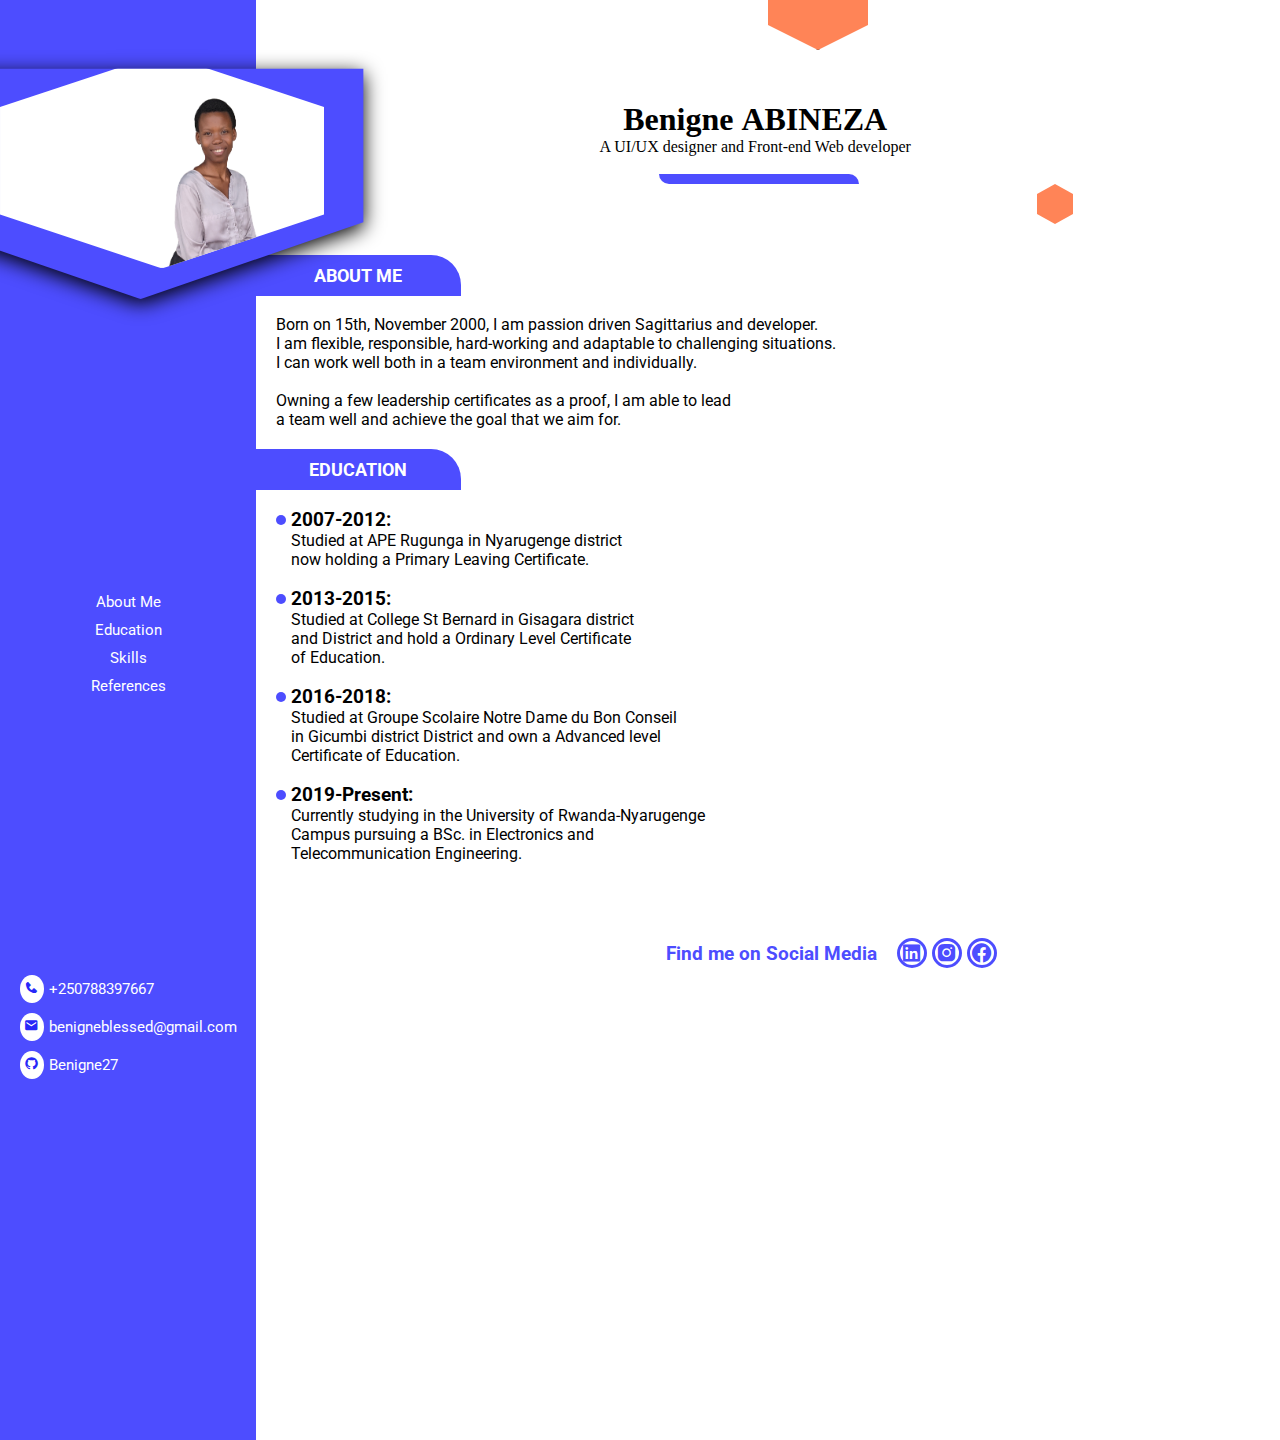
<file: index.html>
<!DOCTYPE html>
<html lang="en">
  <head>
    <meta charset="UTF-8" />
    <meta http-equiv="X-UA-Compatible" content="IE=edge" />
    <meta name="viewport" content="width=device-width, initial-scale=1.0" />
    <title>My Portfolio</title>
    <link rel="stylesheet" href="./CSS/index.css" />
    <link
      rel="stylesheet"
      href="http://code.ionicframework.com/ionicons/2.0.1/css/ionicons.min.css"
    />
    <link rel="preconnect" href="https://fonts.googleapis.com" />
    <link rel="preconnect" href="https://fonts.gstatic.com" crossorigin />
    <link
      href="https://fonts.googleapis.com/css2?family=Martian+Mono:wght@200;300;500;700;800&family=Roboto:ital,wght@0,300;0,400;0,700;1,900&display=swap"
      rel="stylesheet"
    />
    <link href='https://unpkg.com/boxicons@2.1.4/css/boxicons.min.css' rel='stylesheet'>
    <link
      rel="stylesheet"
      href="http://code.ionicframework.com/ionicons/2.0.1/css/ionicons.min.css"
    />
  </head>
  <body>
    <div class="portfolio">
      <div class="navbar">
        <div class="shadow"><div class="img">
         <div id="rom">
          <div class="image"><img src="./Image/PXL_20221206_090418398.PORTRAIT__2_-removebg-preview.png" alt="profile">
        </div></div></div></div>
        <div class="navlist">
          <ul>
            <li class="navlinks">
              <a href="#rom">About Me</a>
            </li>
            <li class="navlinks">
              <a href="#educate">Education</a>
            </li>
            <li class="navlinks">
              <a href="page2.html#skills">Skills</a>
            </li>
            <li class="navlinks">
              <a href="page2.html#refer">References</a>
            </li>
          </ul>
        </div>
        <div class="navbot">
          <ul>
            <li class="navlinks" id="navlinks">
              <div id="icon"><i class='bx bxs-phone'></i></div>
              <div id="inside">+250788397667</div>
            </li>
            <li class="navlinks" id="navlinks">
              <div id="icon"><i class='bx bxs-envelope' ></i></div>
              <div id="inside"><a href="https://mail.google.com/mail/u/0/#inbox?compose=new">benigneblessed@gmail.com</a></div>
            </li>
            <li class="navlinks" id="navlinks">
              <div id="icon"><i class='bx bxl-github' ></i></div>
              <div id="inside"><a href="https://github.com/Benigne27">Benigne27</a></div>
            </li>
          </ul>
        </div>
      </div>
      <div class="body">
        <div class="content">
          <div class="box"></div>
          <div class="heading">
            <h1>Benigne <b>ABINEZA</b></h1>
            <p>A UI/UX designer and Front-end Web developer</p>
            <br />
            <div class="box0"></div>
            <div class="box1"></div>
          </div>

          <div class="about" id="about">
            <div class="rect">
              <h1>ABOUT ME</h1>
            </div>
            <br />
            <p>
              Born on 15th, November 2000, I am passion driven Sagittarius and
              developer. <br />
              I am flexible, responsible, hard-working and adaptable to
              challenging situations. <br />
              I can work well both in a team environment and individually.<br /><br>
              Owning a few leadership certificates as a proof, I am able to lead
              <br />a team well and achieve the goal that we aim for.
            </p>
          </div>
          <div class="educate" id="educate">
            <div class="rect">
              <h1>EDUCATION</h1>
            </div>
            <br />
            <h3 class="h3">
              <div class="dot"></div>
              2007-2012:
            </h3>
            <p>
              Studied at APE Rugunga in Nyarugenge district <br />
              now holding a Primary Leaving Certificate.
            </p>
            <br />
            <h3 class="h3">
              <div class="dot"></div>
              2013-2015:
            </h3>
            <p>
              Studied at College St Bernard in Gisagara district <br />
              and District and hold a Ordinary Level Certificate <br />
              of Education.
            </p>
            <br />
            <h3 class="h3">
              <div class="dot"></div>
              2016-2018:
            </h3>
            <p>
              Studied at Groupe Scolaire Notre Dame du Bon Conseil <br />
              in Gicumbi district District and own a Advanced level <br />
              Certificate of Education.
            </p>
            <br />
            <h3 class="h3">
              <div class="dot"></div>
              2019-Present:
            </h3>
            <p>
              Currently studying in the University of Rwanda-Nyarugenge <br />
              Campus pursuing a BSc. in Electronics and <br />
              Telecommunication Engineering.
            </p>
          </div>
        </div>
        <footer>
          <h3>Find me on Social Media</h3>
          <div id="foot">
            <div class="foot">
              <a href="https://www.linkedin.com/in/BenigneAbineza27/"
                ><i class="bx bxl-linkedin-square"></i
              ></a>
            </div>
            <div class="foot">
              <a href=""><i class="bx bxl-instagram-alt"></i></a>
            </div>
            <div class="foot">
              <a href="https://www.facebook.com/profile.php?id=100011320385139"
                ><i class="bx bxl-facebook-circle"></i
              ></a>
            </div>
          </div>
        </footer>
      </div>
  </body>
</html>
</file>
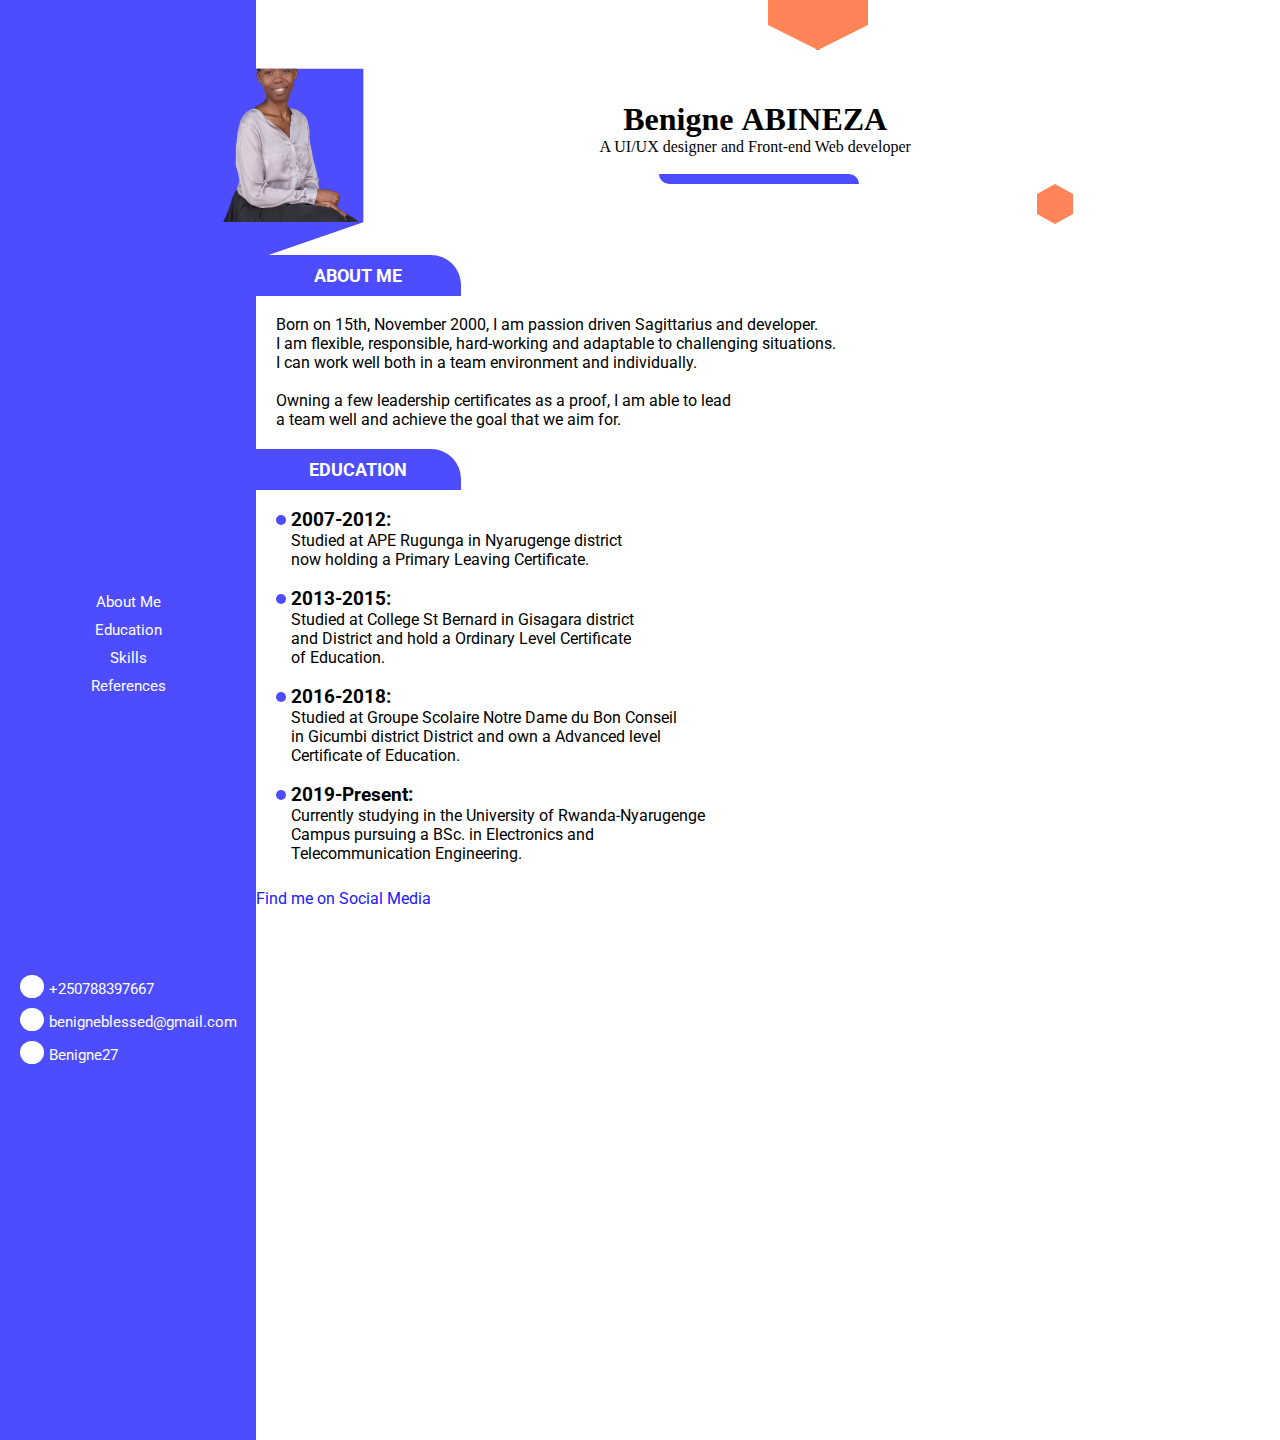
<file: HTML/index.html>
<!DOCTYPE html>
<html lang="en">
  <head>
    <meta charset="UTF-8" />
    <meta http-equiv="X-UA-Compatible" content="IE=edge" />
    <meta name="viewport" content="width=device-width, initial-scale=1.0" />
    <title>My Portfolio</title>
    <link rel="stylesheet" href="../CSS/index.css" />
    <link
      rel="stylesheet"
      href="http://code.ionicframework.com/ionicons/2.0.1/css/ionicons.min.css"
    />
    <link rel="preconnect" href="https://fonts.googleapis.com" />
    <link rel="preconnect" href="https://fonts.gstatic.com" crossorigin />
    <link
      href="https://fonts.googleapis.com/css2?family=Martian+Mono:wght@200;300;500;700;800&family=Roboto:ital,wght@0,300;0,400;0,700;1,900&display=swap"
      rel="stylesheet"
    />
    <link
      rel="stylesheet"
      href="http://code.ionicframework.com/ionicons/2.0.1/css/ionicons.min.css"
    />
  </head>
  <body>
    <div class="portfolio">
      <div class="navbar">
        <div class="img">
          <img
            src="../Image/PXL_20221206_090418398.PORTRAIT__2_-removebg-preview.png"
            alt=""
          />
        </div>
        <div class="navlist">
          <ul>
            <li class="navlinks">
              <a href="#about">About Me</a>
            </li>
            <li class="navlinks">
              <a href="#educate">Education</a>
            </li>
            <li class="navlinks">
              <a href="page2.html">Skills</a>
            </li>
            <li class="navlinks">
              <a href="page2.html">References</a>
            </li>
          </ul>
        </div>
        <div class="navbot">
          <ul>
            <li class="navlinks" id="navlinks">
              <div id="icon"><span class="ion-android-call"></span></div>
              <div id="inside">+250788397667</div>
            </li>
            <li class="navlinks" id="navlinks">
              <div id="icon"><span class="ion-ios-email"></span></div>
              <div id="inside"><a href="#">benigneblessed@gmail.com</a></div>
            </li>
            <li class="navlinks" id="navlinks">
              <div id="icon"><span class="ion-social-github"></span></div>
              <div id="inside"><a href="#">Benigne27</a></div>
            </li>
          </ul>
        </div>
      </div>
      <div class="body">
        <div class="content">
          <div class="box"></div>
          <div class="heading">
            <h1>Benigne <b>ABINEZA</b></h1>
            <p>A UI/UX designer and Front-end Web developer</p>
            <br />
            <div class="box0"></div>
            <div class="box1"></div>
          </div>

          <div class="about" id="about">
            <div class="rect">
              <h1>ABOUT ME</h1>
            </div>
            <br />
            <p>
              Born on 15th, November 2000, I am passion driven Sagittarius and
              developer. <br />
              I am flexible, responsible, hard-working and adaptable to
              challenging situations. <br />
              I can work well both in a team environment and individually.<br /><br>
              Owning a few leadership certificates as a proof, I am able to lead
              <br />a team well and achieve the goal that we aim for.
            </p>
          </div>
          <div class="educate" id="educate">
            <div class="rect">
              <h1>EDUCATION</h1>
            </div>
            <br />
            <h3 class="h3">
              <div class="dot"></div>
              2007-2012:
            </h3>
            <p>
              Studied at APE Rugunga in Nyarugenge district <br />
              now holding a Primary Leaving Certificate.
            </p>
            <br />
            <h3 class="h3">
              <div class="dot"></div>
              2013-2015:
            </h3>
            <p>
              Studied at College St Bernard in Gisagara district <br />
              and District and hold a Ordinary Level Certificate <br />
              of Education.
            </p>
            <br />
            <h3 class="h3">
              <div class="dot"></div>
              2016-2018:
            </h3>
            <p>
              Studied at Groupe Scolaire Notre Dame du Bon Conseil <br />
              in Gicumbi district District and own a Advanced level <br />
              Certificate of Education.
            </p>
            <br />
            <h3 class="h3">
              <div class="dot"></div>
              2019-Present:
            </h3>
            <p>
              Currently studying in the University of Rwanda-Nyarugenge <br />
              Campus pursuing a BSc. in Electronics and <br />
              Telecommunication Engineering.
            </p>
          </div>
        </div>
        <div class="footer">
          <p >
          <div id="foot"><span style="color: rgb(32, 32, 252);"> Find me on Social Media  </span> <div id="icon1"><span class="ion-social-linkedin"></span>
            <span class="ion-social-instagram"></span>
            <span class="ion-social-facebook"></span></div></div>
          </p>
        </div>
      </div>
  </body>
</html>
</file>
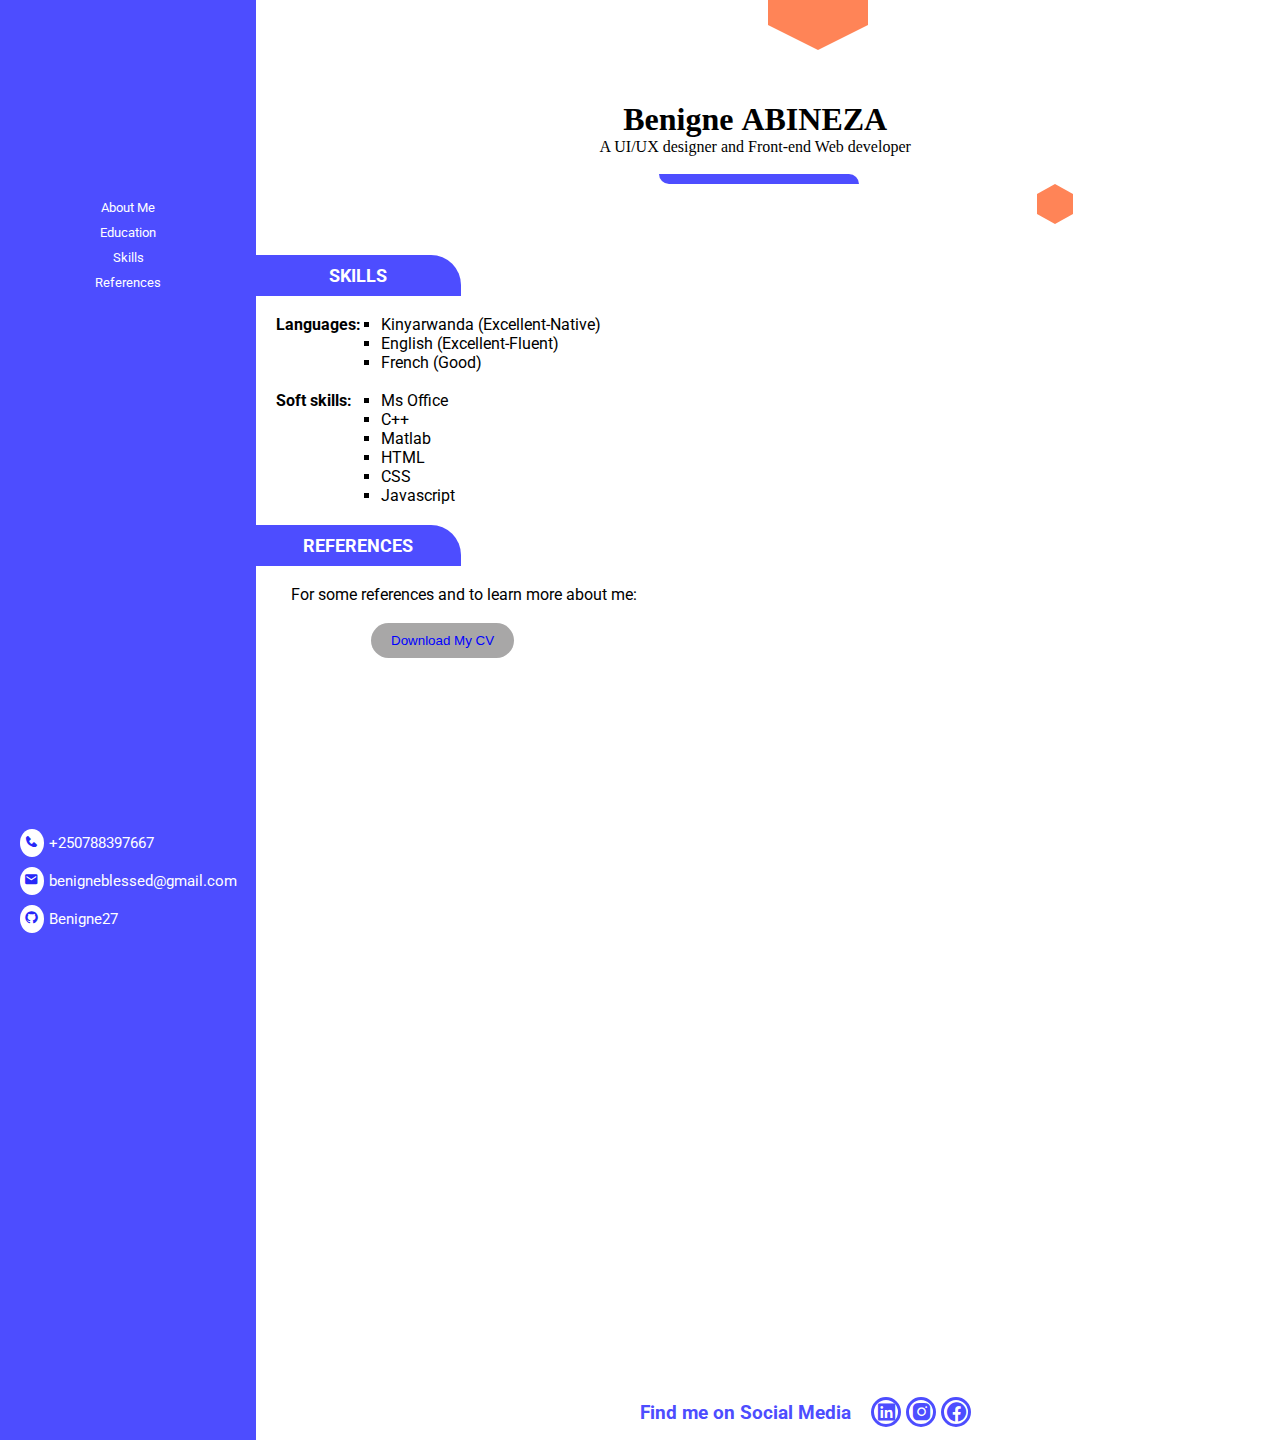
<file: page2.html>
<!DOCTYPE html>
<html lang="en">
  <head>
    <meta charset="UTF-8" />
    <meta http-equiv="X-UA-Compatible" content="IE=edge" />
    <meta name="viewport" content="width=device-width, initial-scale=1.0" />
    <title>Page2</title>
    <link rel="stylesheet" href="./CSS/page2.css" />
    <link
      rel="stylesheet"
      href="http://code.ionicframework.com/ionicons/2.0.1/css/ionicons.min.css"
    />
    <link rel="preconnect" href="https://fonts.googleapis.com" />
    <link rel="preconnect" href="https://fonts.gstatic.com" crossorigin />
    <link
      href="https://fonts.googleapis.com/css2?family=Martian+Mono:wght@200;300;500;700;800&family=Roboto:ital,wght@0,300;0,400;0,700;1,900&display=swap"
      rel="stylesheet"
    />
    <link
      href="https://unpkg.com/boxicons@2.1.4/css/boxicons.min.css"
      rel="stylesheet"
    />
  </head>
  <body>
    <div class="portfolio">
      <div class="navbar">
        <div class="navlist">
          <ul>
            <li class="navlinks">
              <a href="index.html#rom">About Me</a>
            </li>
            <li class="navlinks">
              <a href="index.html#educate">Education</a>
            </li>
            <li class="navlinks">
              <a href="#skills">Skills</a>
            </li>
            <li class="navlinks">
              <a href="#refer">References</a>
            </li>
          </ul>
        </div>
        <div class="navbot">
          <ul>
            <li class="navlinks" id="navlinks">
              <div id="icon"><i class="bx bxs-phone"></i></div>
              <div id="inside">+250788397667</div>
            </li>
            <li class="navlinks" id="navlinks">
              <div id="icon"><i class="bx bxs-envelope"></i></div>
              <div id="inside">
                <a href="https://mail.google.com/mail/u/0/#inbox?compose=new"
                  >benigneblessed@gmail.com</a
                >
              </div>
            </li>
            <li class="navlinks" id="navlinks">
              <div id="icon"><i class="bx bxl-github"></i></div>
              <div id="inside">
                <a href="https://github.com/Benigne27">Benigne27</a>
              </div>
            </li>
          </ul>
        </div>
      </div>
      <div class="body">
        <div class="content">
          <div class="box"></div>
          <div class="heading">
            <h1>Benigne <b>ABINEZA</b></h1>
            <p>A UI/UX designer and Front-end Web developer</p>
            <br />
            <div class="box0"></div>
            <div class="box1"></div>
          </div>
          <div class="skills" id="skills">
            <div class="rect">
              <h1>SKILLS</h1>
            </div>
            <br />
            <ul class="list">
              <li>
                <b> Languages:</b>
                <ul class="sublist">
                  <li>Kinyarwanda (Excellent-Native)</li>
                  <li>English (Excellent-Fluent)</li>
                  <li>French (Good)</li>
                </ul>
              </li>
              <br />
              <li>
                <b>Soft skills:</b>
                <ul class="sublist">
                  <li>Ms Office</li>
                  <li>C++</li>
                  <li>Matlab</li>
                  <li>HTML</li>
                  <li>CSS</li>
                  <li>Javascript</li>
                </ul>
              </li>
            </ul>
          </div>
          <div class="refer" id="refer">
            <div class="rect">
              <h1>REFERENCES</h1>
            </div>
            <br />
            <p>
              For some references and to learn more about me: <br /><br />
              <button class="btn">
                <a href="#" class="btn-grey">Download My CV</a>
              </button>
            </p>
          </div>
        </div>
      </div>
    </div>
    <footer>
      <h3>Find me on Social Media</h3>
      <div id="foot">
        <div class="foot">
          <a href="https://www.linkedin.com/in/BenigneAbineza27/"
            ><i class="bx bxl-linkedin-square"></i
          ></a>
        </div>
        <div class="foot">
          <a href=""><i class="bx bxl-instagram-alt"></i></a>
        </div>
        <div class="foot">
          <a href="https://www.facebook.com/profile.php?id=100011320385139"
            ><i class="bx bxl-facebook-circle"></i
          ></a>
        </div>
      </div>
    </footer>
  </body>
</html>
</file>
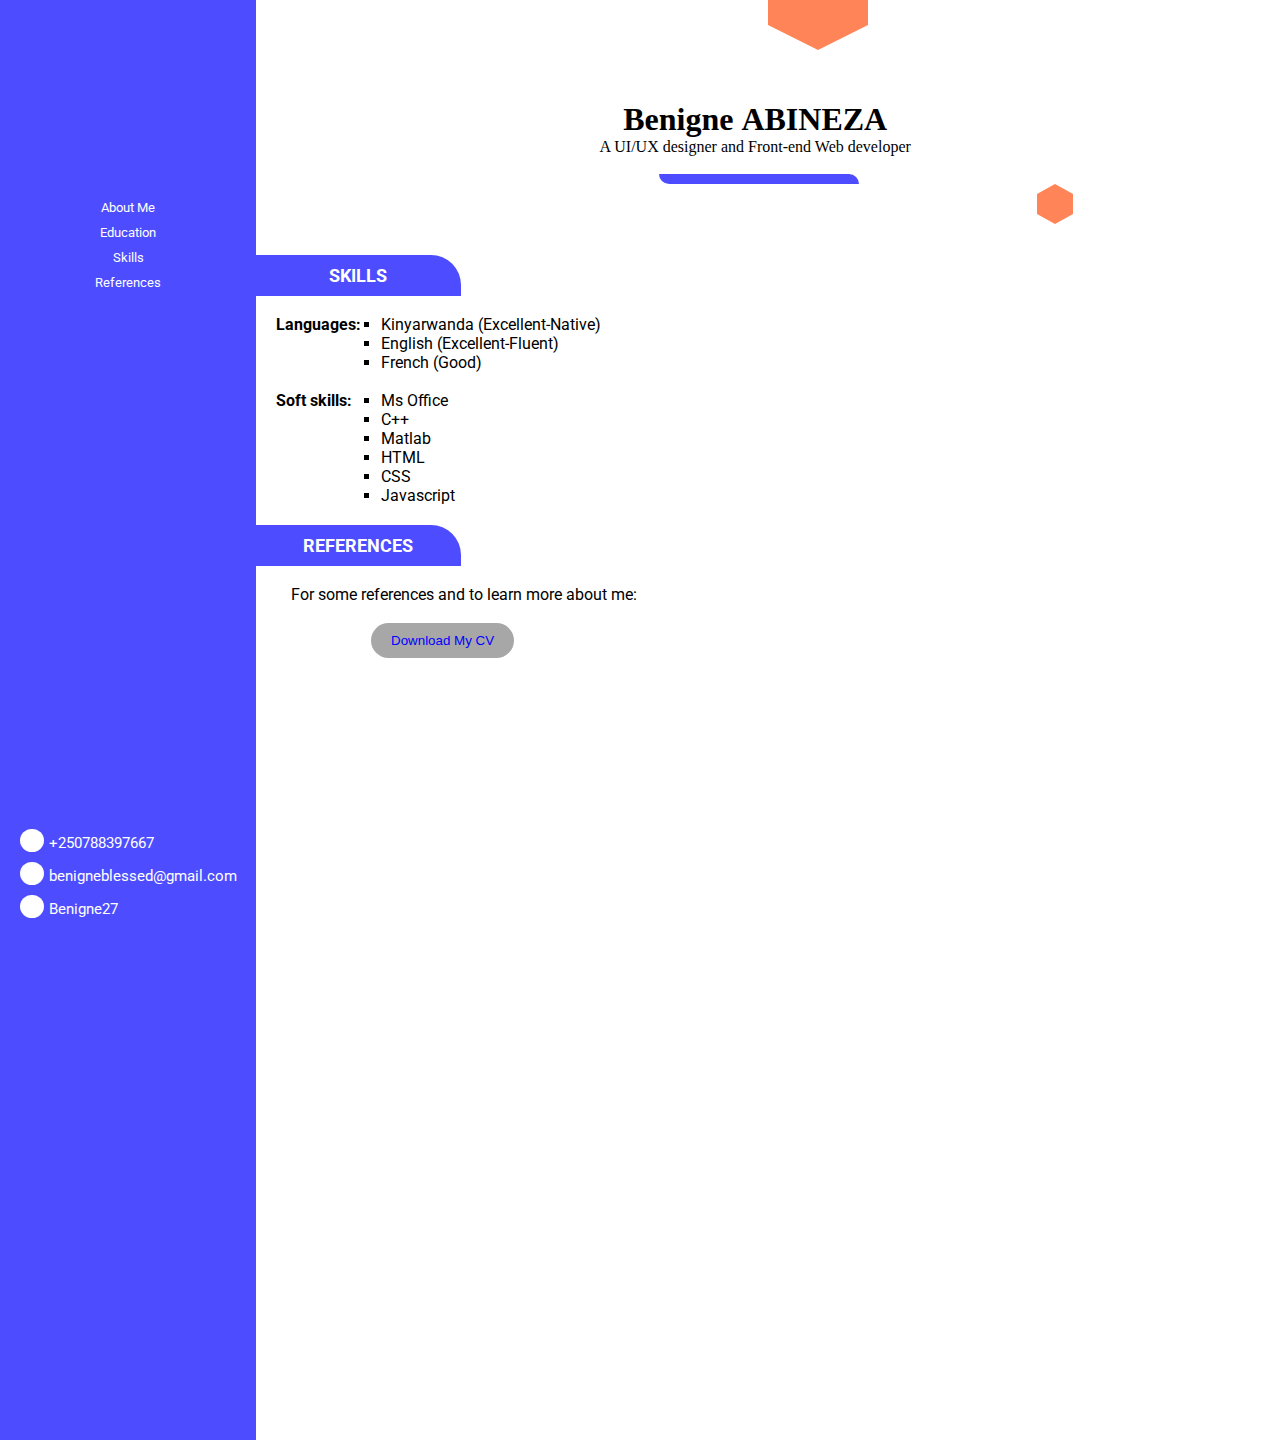
<file: HTML/page2.html>
<!DOCTYPE html>
<html lang="en">
  <head>
    <meta charset="UTF-8" />
    <meta http-equiv="X-UA-Compatible" content="IE=edge" />
    <meta name="viewport" content="width=device-width, initial-scale=1.0" />
    <title>Page2</title>
    <link rel="stylesheet" href="../CSS/page2.css" />
    <link
      rel="stylesheet"
      href="http://code.ionicframework.com/ionicons/2.0.1/css/ionicons.min.css"
    />
    <link rel="preconnect" href="https://fonts.googleapis.com" />
    <link rel="preconnect" href="https://fonts.gstatic.com" crossorigin />
    <link
      href="https://fonts.googleapis.com/css2?family=Martian+Mono:wght@200;300;500;700;800&family=Roboto:ital,wght@0,300;0,400;0,700;1,900&display=swap"
      rel="stylesheet"
    />
  </head>
  <body>
    <div class="portfolio">
      <div class="navbar">
        <div class="navlist">
          <ul>
            <li class="navlinks">
              <a href="index.html">About Me</a>
            </li>
            <li class="navlinks">
              <a href="index.html">Education</a>
            </li>
            <li class="navlinks">
              <a href="#skills">Skills</a>
            </li>
            <li class="navlinks">
              <a href="#refer">References</a>
            </li>
          </ul>
        </div>
        <div class="navbot">
          <ul>
            <li class="navlinks" id="navlinks">
              <div id="icon"><span class="ion-android-call"></span></div>
              <div id="inside">+250788397667</div>
            </li>
            <li class="navlinks" id="navlinks">
              <div id="icon"><span class="ion-ios-email"></span></div>
              <div id="inside"><a href="#">benigneblessed@gmail.com</a></div>
            </li>
            <li class="navlinks" id="navlinks">
              <div id="icon"><span class="ion-social-github"></span></div>
              <div id="inside"><a href="#">Benigne27</a></div>
            </li>
          </ul>
        </div>
      </div>
      <div class="body">
        <div class="content">
          <div class="box"></div>
          <div class="heading">
            <h1>Benigne <b>ABINEZA</b></h1>
            <p>A UI/UX designer and Front-end Web developer</p>
            <br />
            <div class="box0"></div>
            <div class="box1"></div>
          </div>
          <div class="skills" id="skills">
            <div class="rect">
              <h1>SKILLS</h1>
            </div>
            <br />
            <ul class="list">
              <li>
                <b> Languages:</b>
                <ul class="sublist">
                  <li>Kinyarwanda (Excellent-Native)</li>
                  <li>English (Excellent-Fluent)</li>
                  <li>French (Good)</li>
                </ul>
              </li>
              <br />
              <li>
                <b>Soft skills:</b>
                <ul class="sublist">
                  <li>Ms Office</li>
                  <li>C++</li>
                  <li>Matlab</li>
                  <li>HTML</li>
                  <li>CSS</li>
                  <li>Javascript</li>
                </ul>
              </li>
            </ul>
          </div>
          <div class="refer" id="refer">
            <div class="rect">
              <h1>REFERENCES</h1>
            </div>
            <br />
            <p>
              For some references and to learn more about me: <br /><br />
              <button class="btn">
                <a href="#" class="btn-grey">Download My CV</a>
              </button>
            </p>
          </div>
        </div>
      </div>
    </div>
  </body>
</html>
</file>
<file: CSS/index.css>
* {
  padding: 0px;
  margin: 0px;
  box-sizing: border-box;
}
body {
  height: 160vh;
  font-family: "Roboto", sans-serif;
}
.navbar {
  width: 20%;
  background-color: rgb(77, 77, 255);
  height: 160vh;
  font-size: small;
  color: white;
}
.navlist {
  padding-top: 200px;
}
.navlist li {
  padding-bottom: 10px;
  text-align: center;
}
.navlist a {
  text-decoration: none;
  font-size: 15px;
}
.navbot {
  margin-top: 270px;
  /* padding-bottom: 10px; */
  font-size: 15px;
}
.navbot li {
  padding-bottom: 10px;
  padding-left: 20px;
  list-style: none;
}
.navbar a {
  text-decoration: none;
  /* list-style-type: none; */
  color: white;
}
.navlinks a:hover,
.navlinks a:active {
  color: #fd652c;
  text-decoration: underline 2px;
  /* transform: translate(10px); */
}
#navlinks {
  display: flex;
  gap: 5px;
}
.portfolio {
  display: flex;
}

#icon {
  background-color: white;
  width: 10%;
  text-align: center;
  border-radius: 80%;
  padding: 5px 0px;
  color: rgb(40, 40, 248);
}
/* #icon1 {
  background-color: rgb(77, 77, 255);
  width: 2%;
  text-align: center;
  border-radius: 80%;
  padding: 5px 15px;
  color: white;
  padding-left: 4.5px;
  justify-content: center;
} */
#inside {
  padding-top: 5px;
}

.body {
  width: 80%;
}
.content {
  display: block;
}
.heading {
  margin-top: 5%;
  margin-right: 20%;
  float: right;
  text-align: center;
  font-family: Georgia, "Times New Roman", Times, serif;
}
.heading p {
  background-color: linear-gradient(to right, rgb(77, 77, 255), #fd652c);
}
.box {
  height: 50px;
  width: 100px;
  background-color: #ff8457;
  margin-left: 50%;
  clip-path: polygon(0% 0%, 100% 0%, 100% 50%, 50% 100%, 0% 50%);
  box-shadow: 30px 30px;
}
.box0 {
  height: 10px;
  width: 200px;
  background-color: rgb(77, 77, 255);
  margin-left: 35%;
  border-radius: 0px 10px;
}
.box1 {
  height: 40px;
  width: 40px;
  background-color: #ff8457;
  margin-left: 600px;
  /* clip-path: polygon(50% 0%, 0% 30%, 0% 50%, 50% 100%, 30% 30%, 100% 50%); */
  clip-path: polygon(25% 5%, 75% 5%, 100% 50%, 75% 95%, 25% 95%, 0% 50%);
  transform: rotate(90deg);
}
.img {
  background-color: rgb(77, 77, 255);
  box-shadow: 3px 3px 3px 2px 2px gray;
  width: 120%;
  height: 55vh;
  clip-path: polygon(25% 5%, 75% 5%, 100% 50%, 75% 95%, 25% 95%);
  transform: rotate(90deg);
  margin-top: -40%;
  margin-left: -5%;
}

.shadow {
  filter: drop-shadow(0 5px 10px black);
}
#rom {
  background-color: white;
  width: 70%;
  height: 40vh;
  clip-path: polygon(25% 5%, 75% 5%, 100% 50%, 75% 95%, 25% 95%, 0% 50%);
  position: absolute;
  margin-top: 15%;
  margin-left: 20%;
}
.image img {
  position: absolute;
  margin-top: 15px;
  height: 80px;
  width: 80px;
}

.rect {
  width: 20%;
  margin-top: 20%;
}
.rect h1 {
  background-color: rgb(77, 77, 255);
  color: white;
  font-size: large;
  text-align: center;
  padding: 10px 0px;
  border-radius: 0px 30px 0px 0px;
}

.about p {
  padding-left: 20px;
}
.educate {
  margin-top: -18%;
}
.educate p {
  width: 50%;
  padding-left: 35px;
}
.footer p {
  padding-top: 3%;
  text-align: center;
}
.h3 {
  display: flex;
  padding-left: 20px;
  gap: 5px;
}
.dot {
  background-color: rgb(77, 77, 255);
  height: 10px;
  width: 10px;
  margin-top: 6px;
  border-radius: 10px;
}
.img img {
  width: 200px;
  height: 200px;
  margin-left: 30px;
  transform: rotate(-90deg);
}

footer {
  display: flex;
  padding-top: 40px;
  gap: 20px;
  padding-left: 40%;
  margin-top: 40px;
}
footer h3 {
  color: rgb(77, 77, 255);
}
.foot {
  width: 30px;
  height: 30px;
  border-style: solid;
  border-radius: 20px;
  border-color: rgb(77, 77, 255);
  text-align: center;
  color: rgb(77, 77, 255);
  font-size: 23px;
}
.foot a {
  color: rgb(77, 77, 255);
}
#foot {
  display: flex;
  margin-top: -5px;
  gap: 5px;
}
@media screen and (max-width: 800px) {
  body {
    font-size: small;
    width: 100%;
  }
  .navbar {
    width: 20%;
  }
  .navbar a {
    font-size: 11px;
  }
  .navbot li {
    font-size: 10px;
    padding: 0;
  }
  .navbot a {
    font-size: 10px;
    padding: 0;
  }
  .img {
    width: 120%;
    height: 35vh;
    margin-top: -63%;
  }
  #rom {
    height: 20vh;
    margin-top: 30%;
  }
  .navbar #rom .image img {
    margin-top: 8px;
    margin-left: 15px;
    height: 120px;
    width: 120px;
  }
  .heading {
    margin-right: 10%;
  }
  .rect {
    width: 30%;
  }
  #about .rect h1 {
    font-size: medium;
    padding-left: 20px;
  }

  footer {
    margin-top: 70%;
  }
}
</file>
<file: CSS/page2.css>
* {
  padding: 0px;
  margin: 0px;
  box-sizing: border-box;
}
body {
  height: 160vh;
  font-family: "Roboto", sans-serif;
}
.navbar {
  width: 20%;
  background-color: rgb(77, 77, 255);
  height: 160vh;
  font-size: small;
  color: white;
}
.navlist {
  padding-top: 200px;
}
.navlist li {
  padding-bottom: 10px;
  text-align: center;
}
.navlist a {
  text-decoration: none;
}
.navbot {
  margin-top: 70%;
  padding-top: 350px;
  font-size: 15px;
}
.navbot li {
  padding-bottom: 10px;
  padding-left: 20px;
  list-style: none;
}
.navbar a {
  text-decoration: none;
  color: white;
}
.navlinks a:hover,
.navlinks a:active {
  color: #fd652c;
  text-decoration: underline 2px;
}
#navlinks {
  display: flex;
  gap: 5px;
}
.portfolio {
  display: flex;
}

#icon {
  background-color: white;
  width: 10%;
  text-align: center;
  border-radius: 80%;
  padding: 5px 0px;
  color: rgb(40, 40, 248);
}
#inside {
  padding-top: 5px;
}

.body {
  width: 80%;
}
.heading {
  margin-top: 5%;
  margin-right: 20%;
  float: right;
  text-align: center;
  font-family: Georgia, "Times New Roman", Times, serif;
}

/* .heading p {
  color: linear-gradient(#782fef 50%, #fd652c 54%);
} */

.body {
  width: 80%;
}
.content {
  display: block;
}
.heading {
  margin-top: 5%;
  margin-right: 20%;
  float: right;
  text-align: center;
  font-family: Georgia, "Times New Roman", Times, serif;
}
.box {
  height: 50px;
  width: 100px;
  background-color: #ff8457;
  margin-left: 50%;
  clip-path: polygon(0% 0%, 100% 0%, 100% 50%, 50% 100%, 0% 50%);
}
.box0 {
  height: 10px;
  width: 200px;
  background-color: rgb(77, 77, 255);
  margin-left: 35%;
  border-radius: 0px 10px;
}
.box1 {
  height: 40px;
  width: 40px;
  background-color: #ff8457;
  margin-left: 600px;
  clip-path: polygon(25% 5%, 75% 5%, 100% 50%, 75% 95%, 25% 95%, 0% 50%);
  transform: rotate(90deg);
}
.rect {
  width: 20%;
  margin-top: 20%;
}
.rect h1 {
  background-color: rgb(77, 77, 255);
  color: white;
  font-size: large;
  text-align: center;
  padding: 10px 0px;
  border-radius: 0px 30px 0px 0px;
}
.skills p {
  padding-left: 20px;
}
.refer {
  margin-top: -18%;
}
.refer p {
  width: 50%;
  padding-left: 35px;
}
.btn {
  background-color: rgb(168, 167, 167);
  padding: 10px 20px;
  border-radius: 20px;
  border: none;
  text-align: center;
  margin-left: 80px;
  width: 30%;
}
.btn a {
  text-decoration: none;
  color: rgb(0, 0, 255);
}
.btn-grey:hover,
.btn-grey:active {
  color: rgb(0, 0, 0);
}
.list {
  padding-left: 20px;
  list-style: none;
}
.sublist {
  padding-left: 105px;
  list-style: square;
  margin-top: -19px;
}
footer {
  display: flex;
  gap: 20px;
  padding-left: 50%;
  margin-top: -3%;
}
footer h3 {
  color: rgb(77, 77, 255);
}
.foot {
  width: 30px;
  height: 30px;
  border-style: solid;
  border-radius: 20px;
  border-color: rgb(77, 77, 255);
  text-align: center;
  color: rgb(77, 77, 255);
  font-size: 23px;
}
.foot a {
  color: rgb(77, 77, 255);
}
#foot {
  display: flex;
  margin-top: -5px;
  gap: 5px;
  justify-content: center;
}
@media screen and (max-width: 800px) {
  body {
    font-size: small;
  }
  .navbar {
    width: 40%;
  }
  .navbar a {
    font-size: 11px;
  }
  .navbot li {
    font-size: 10px;
    padding: 0;
  }
  .navbot a {
    font-size: 10px;
    padding: 0;
  }
  .heading {
    margin-right: 10%;
  }
  .rect {
    width: 30%;
  }
  .rect h1 {
    font-size: medium;
    padding-left: 10px;
  }
  .btn {
    width: 50%;
  }
}
</file>
